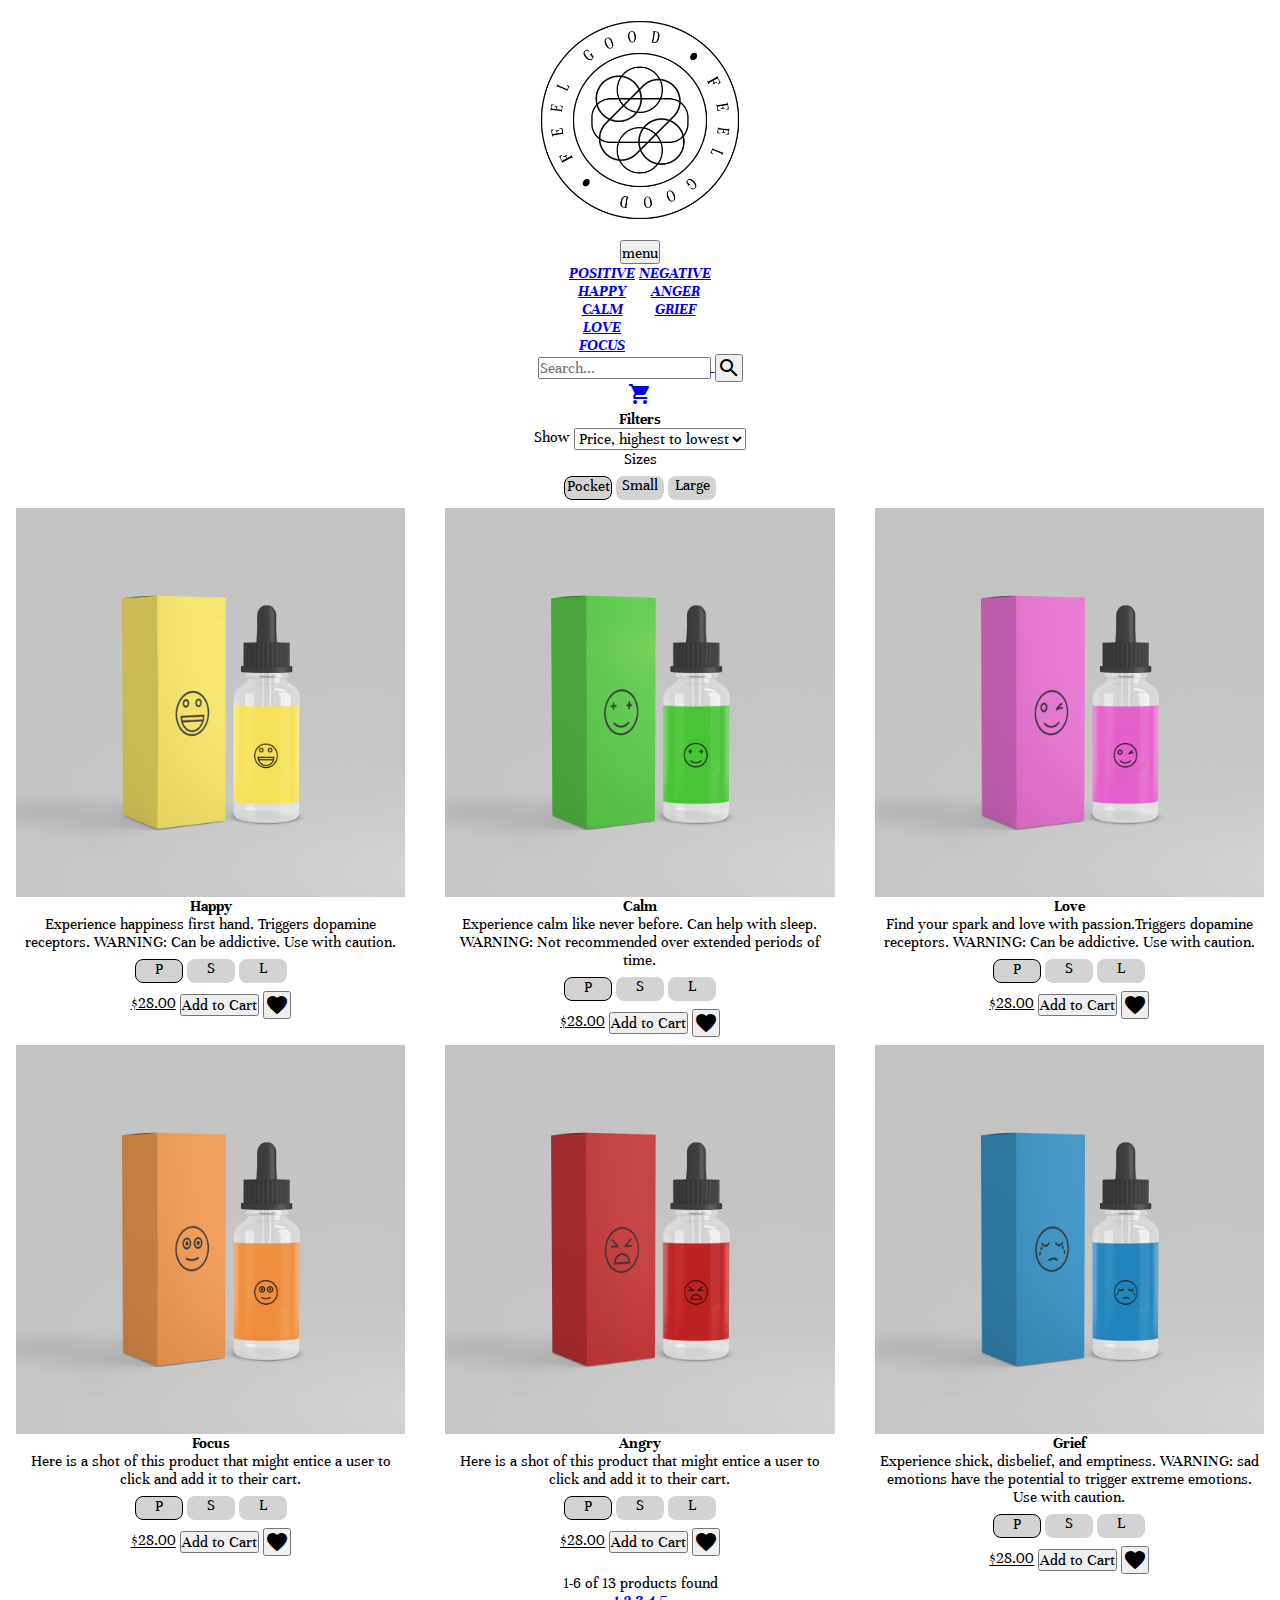
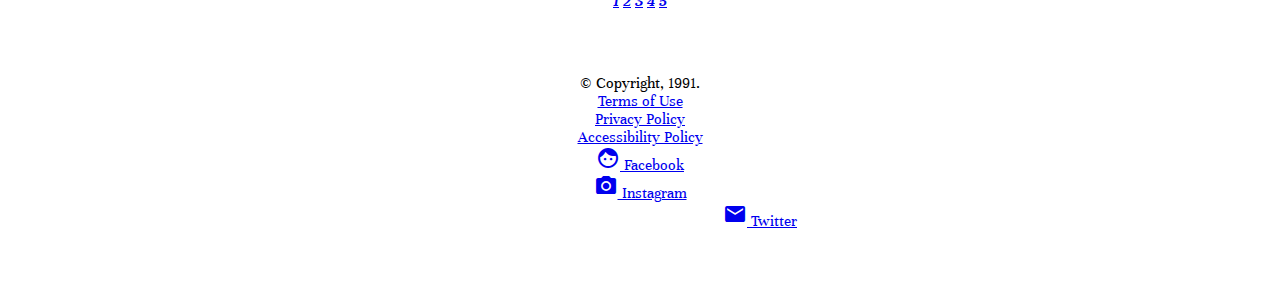
<file: index.html>
<!doctype html>
<html lang="en">
  <head>
    <meta charset="utf-8">
    <meta name="viewport" content="width=device-width, initial-scale=1.0">
    <title>FEEL GOOD</title>
    <meta name="description" content="[A short description]">
    <meta name="Author" content="Victoria Panacci">
    <link rel="stylesheet" href="css/reset.css"> <!-- You may change this "Reset" to "Normalize" if preferred -->
    <link rel="stylesheet" href="https://fonts.googleapis.com/icon?family=Material+Icons">
    <link rel="stylesheet" href="css/style.css">
    <link href="https://fonts.googleapis.com/css?family=Unna&display=swap" rel="stylesheet">
    <link href="https://fonts.googleapis.com/css?family=Unna:700i&display=swap" rel="stylesheet">
    <link rel="reset" href="css/reset.css">
    <link a href="page.html">

  </head>
  <body>
    <header>
      <!-- Site logo, replace with your own -->
      <a href="index.html">
        <img class="imagesize" src="img/logo 2 (1).png" alt="FEEL GOOOD Logo"></a>

      <!-- Navigation menu and toggle button (non-functional) -->
      <nav aria-label="Primary">
        <button type="button">
          <span>menu</span>
        </button>
        <ul class="navbar">
          <li><a href="#">Positive</a>
            <ul>
              <li><a href="#">Happy</a></li>
              <li><a href="#">Calm</a></li>
              <li><a href="#">Love</a></li>
              <li><a href="#">Focus</a></li>
            </ul>
          </li>
          <li><a href="#">Negative</a>
          <ul>
              <li><a href="#">Anger</a></li>
              <li><a href="#">Grief</li>
        </ul></li>
      </nav>

      <!-- Search for a product (non-functional) -->
      <form>
        <label class="seeyalater" for="find">Search</label>
        <input type="search" name="find" id="find" placeholder="Search...">
        
        <button type="button"><span class="material-icons">search</span></button>
      </form>

      <!-- Additional nav links -->

      <ul>
        <!-- <li><a href="#"><span class="material-icons">favorite_border</span></a></li> -->
        <li><a href="#"><span class="material-icons">shopping_cart</span></a></li>
      </ul>
    </header>

    <main>
      <header>
        <!-- <h1>Sale on Positive</h1> -->

        <!-- Filtering product form -->
        <form>
          <h2>Filters</h2>
          <fieldset>
            <label for="sort">Show</label>
            <select name="sort" id="sort">
              <option value="price-high">Price, highest to lowest</option>
              <option value="price-low">Price, lowest to highest</option>
              <option value="newest">Newest releases</option>
            </select>
          </fieldset>
          <fieldset>
            <!-- <legend>Colour</legend>
            <ul>
              <li><input type="checkbox" name="colour" value="black" id="black"> <label for="black">Black</label></li>
              <li><input type="checkbox" name="colour" value="white" id="white"> <label for="white">White</label></li>
              <li><input type="checkbox" name="colour" value="grey" id="grey"> <label for="grey">Grey</label></li>
              <li><input type="checkbox" name="colour" value="red" id="red"> <label for="red">Red</label></li>
              <li><input type="checkbox" name="colour" value="blue" id="blue"> <label for="blue">Blue</label></li>
            </ul>
          </fieldset> -->
          <fieldset>
            <fieldset>
                <legend>Sizes</legend>
                <ul class="options">
                  <li>
                    <label class="option">
                      <input type="radio" name="sizee" value="p" checked> <!-- default -->
                      <span class="circle">Pocket</span>
                    </label>
                  </li>
              
                  <li>
                    <label class="option">
                      <input type="radio" name="sizee" value="s">
                      <span class="circle">Small</span>
                    </label>
                  </li>
              
                  <li>
                    <label class="option">
                      <input type="radio" name="sizee" value="l"> 
                      <span class="circle">Large</span>
                    </label>
                  </li>
                </ul>
              </fieldset>
              
          </fieldset>
          <!-- <fieldset>
            <legend>Ratings (above)</legend>
            <ol>
              <li>
                <input type="radio" name="rating" value="4" id="aboveFour">
                <label for="aboveFour">
                  <span class="material-icons">star</span><span class="material-icons">star</span><span class="material-icons">star</span><span class="material-icons">star</span><span class="material-icons">star_border</span>
                </label>
              </li>
              <li>
                <input type="radio" name="rating" value="3" id="aboveThree">
                <label for="aboveThree">
                  <span class="material-icons">star</span><span class="material-icons">star</span><span class="material-icons">star</span><span class="material-icons">star_border</span><span class="material-icons">star_border</span>
                </label>
              </li>
              <li>
                <input type="radio" name="rating" value="2" id="aboveTwo">
                <label for="aboveTwo">
                  <span class="material-icons">star</span><span class="material-icons">star</span><span class="material-icons">star_border</span><span class="material-icons">star_border</span><span class="material-icons">star_border</span>
                </label>
              </li>
              <li>
                <input type="radio" name="rating" value="1" id="aboveOne">
                <label for="aboveOne">
                  <span class="material-icons">star</span><span class="material-icons">star_border</span><span class="material-icons">star_border</span><span class="material-icons">star_border</span><span class="material-icons">star_border</span>
                </label>
              </li>
            </ol>
          </fieldset> -->
        </form>
      </header>

      <section>


        <div class="layout">
          <article class="articlepad">
            <header>
              <a href="page.html">
              <img src="img/happiness.png" alt="Happy">
            </a>  
            </header>
            <h3>Happy</h3>
            <p>Experience happiness first hand. Triggers dopamine receptors. WARNING: Can be addictive. Use with  caution.</p>
            <form>
              <fieldset>
                  <fieldset>
                      <ul class="options">
                        <li>
                          <label class="option">
                            <input type="radio" name="sizee" value="p" checked> <!-- default -->
                            <span class="circle">P</span>
                          </label>
                        </li>
                    
                        <li>
                          <label class="option">
                            <input type="radio" name="sizee" value="s">
                            <span class="circle">S</span>
                          </label>
                        </li>
                    
                        <li>
                          <label class="option">
                            <input type="radio" name="sizee" value="l"> 
                            <span class="circle">L</span>
                          </label>
                        </li>
                      </ul>
                    </fieldset>

              <footer>
                <data value="39"> <ins>$28.00</ins></data>
                <button type="button">Add to Cart</button>
                <button type="button"><span class="material-icons">favorite</span></button>
              </footer>
            </form>
          </article>

          <!-- Calm -->
          <article class="articlepad">
            <header>
                <a href="page.html">
              <img src="img/calm.png" alt="Calm Product Image">
              </a> 
            </header>
            <h3>Calm</h3>
            <p>Experience calm like never before. Can help with sleep. WARNING: Not recommended over extended periods of time.</p>
            <form>
                <fieldset>
                    <ul class="options">
                      <li>
                        <label class="option">
                          <input type="radio" name="sizee" value="p" checked> <!-- default -->
                          <span class="circle">P</span>
                        </label>
                      </li>
                  
                      <li>
                        <label class="option">
                          <input type="radio" name="sizee" value="s">
                          <span class="circle">S</span>
                        </label>
                      </li>
                  
                      <li>
                        <label class="option">
                          <input type="radio" name="sizee" value="l"> 
                          <span class="circle">L</span>
                        </label>
                      </li>
                    </ul>
                  </fieldset>

                  <footer>
                      <data value="39"> <ins>$28.00</ins></data>
                      <button type="button">Add to Cart</button>
                      <button type="button"><span class="material-icons">favorite</span></button>
                    </footer>
                  </form>
                </article>

          <!-- Love -->
          <article class="articlepad">
            <header>
                <a href="page.html">
              <img src="img/Passion.png" alt="Love Product Image">
            </a>
            </header>
            <h3>Love</h3>
            <p>Find your spark and love with passion.Triggers dopamine receptors. WARNING: Can be addictive. Use with  caution.</p>
            <form>
                <fieldset>
                    <ul class="options">
                      <li>
                        <label class="option">
                          <input type="radio" name="sizee" value="p" checked> <!-- default -->
                          <span class="circle">P</span>
                        </label>
                      </li>
                  
                      <li>
                        <label class="option">
                          <input type="radio" name="sizee" value="s">
                          <span class="circle">S</span>
                        </label>
                      </li>
                  
                      <li>
                        <label class="option">
                          <input type="radio" name="sizee" value="l"> 
                          <span class="circle">L</span>
                        </label>
                      </li>
                    </ul>
                  </fieldset>

                  <footer>
                      <data value="39"> <ins>$28.00</ins></data>
                      <button type="button">Add to Cart</button>
                      <button type="button"><span class="material-icons">favorite</span></button>
                    </footer>
                  </form>
                </article>
    
          <!-- Focus -->
          <article class="articlepad">
            <header>
                <a href="page.html">
              <img src="img/focus.png" alt="Focus Product Image">
              </a>
            </header>
            <h3>Focus</h3>
            <p>Here is a shot of this product that might entice a user to click and add it to their cart.</p>
            <form>
                <fieldset>
                    <ul class="options">
                      <li>
                        <label class="option">
                          <input type="radio" name="sizee" value="p" checked> <!-- default -->
                          <span class="circle">P</span>
                        </label>
                      </li>
                  
                      <li>
                        <label class="option">
                          <input type="radio" name="sizee" value="s">
                          <span class="circle">S</span>
                        </label>
                      </li>
                  
                      <li>
                        <label class="option">
                          <input type="radio" name="sizee" value="l"> 
                          <span class="circle">L</span>
                        </label>
                      </li>
                    </ul>
                  </fieldset>

                  <footer>
                      <data value="39"> <ins>$28.00</ins></data>
                      <button type="button">Add to Cart</button>
                      <button type="button"><span class="material-icons">favorite</span></button>
                    </footer>
                  </form>
                </article>

          <!-- Angry -->
          <article class="articlepad">
            <header>
              <a href="page.html">
              <img src="img/anger.png" alt="Product Image">
              </a>
            </header>
            <h3>Angry</h3>
            <p>Here is a shot of this product that might entice a user to click and add it to their cart.</p>
            <form>
                <fieldset>
                    <ul class="options">
                      <li>
                        <label class="option">
                          <input type="radio" name="sizee" value="p" checked> <!-- default -->
                          <span class="circle">P</span>
                        </label>
                      </li>
                  
                      <li>
                        <label class="option">
                          <input type="radio" name="sizee" value="s">
                          <span class="circle">S</span>
                        </label>
                      </li>
                  
                      <li>
                        <label class="option">
                          <input type="radio" name="sizee" value="l"> 
                          <span class="circle">L</span>
                        </label>
                      </li>
                    </ul>
                  </fieldset>

                  <footer>
                      <data value="39"> <ins>$28.00</ins></data>
                      <button type="button">Add to Cart</button>
                      <button type="button"><span class="material-icons">favorite</span></button>
                    </footer>
                  </form>
                </article>

         <!-- Sad -->
          <article class="articlepad">
                      <header>
                        <a href="page.html">
                        <img src="img/Sadness.png" alt="Product Image">
                      </a>
                      </header>
                      <h3>Grief</h3>
                      <p>Experience shick, disbelief, and emptiness. WARNING: sad emotions have the potential to trigger extreme emotions. Use with caution. </p>
                      <form>
                          <fieldset>
                              <ul class="options">
                                <li>
                                  <label class="option">
                                    <input type="radio" name="sizee" value="p" checked> <!-- default -->
                                    <span class="circle">P</span>
                                  </label>
                                </li>
                            
                                <li>
                                  <label class="option">
                                    <input type="radio" name="sizee" value="s">
                                    <span class="circle">S</span>
                                  </label>
                                </li>
                            
                                <li>
                                  <label class="option">
                                    <input type="radio" name="sizee" value="l"> 
                                    <span class="circle">L</span>
                                  </label>
                                </li>
                              </ul>
                            </fieldset>
          
                            <footer>
                                <data value="39"> <ins>$28.00</ins></data>
                                <button type="button">Add to Cart</button>
                                <button type="button"><span class="material-icons">favorite</span></button>
                              </footer>
                            </form>
                          </article>
          </article>
        </div>
      </section>

      <section role="navigation" aria-label="Pagination">
        <p>1-6 of 13 products found</p>
        <ol class="navbar li">
          <li><a href="#" aria-label="Current Page, Page 1" aria-current="true">1</a></li>
          <li><a href="#" aria-label="Page 2">2</a></li>
          <li><a href="#" aria-label="Page 3">3</a></li>
          <li><a href="#" aria-label="Page 4">4</a></li>
          <li><a href="#" aria-label="Page 5">5</a></li>
        </ol>
      </section>
    </main>

    <footer class="foot">
      <p>&copy; Copyright, 1991.</p>
      <nav aria-label="Legal">
        <ul class="submenu">
          <li><a href="#">Terms of Use</a></li>
          <li><a href="#">Privacy Policy</a></li>
          <li><a href="#">Accessibility Policy</a></li>
        </ul>
      </nav>
      <ul>
        <li><a href="#"><span class="material-icons">face</span> Facebook</a></li>
        <li><a href="#"><span class="material-icons">camera_alt</span> Instagram</a></li>
        <li><a href="#"><span class="material-icons">alternate_email</span> Twitter</a></li>
      </ul>
    </footer>

  </body>
</html>
</file>
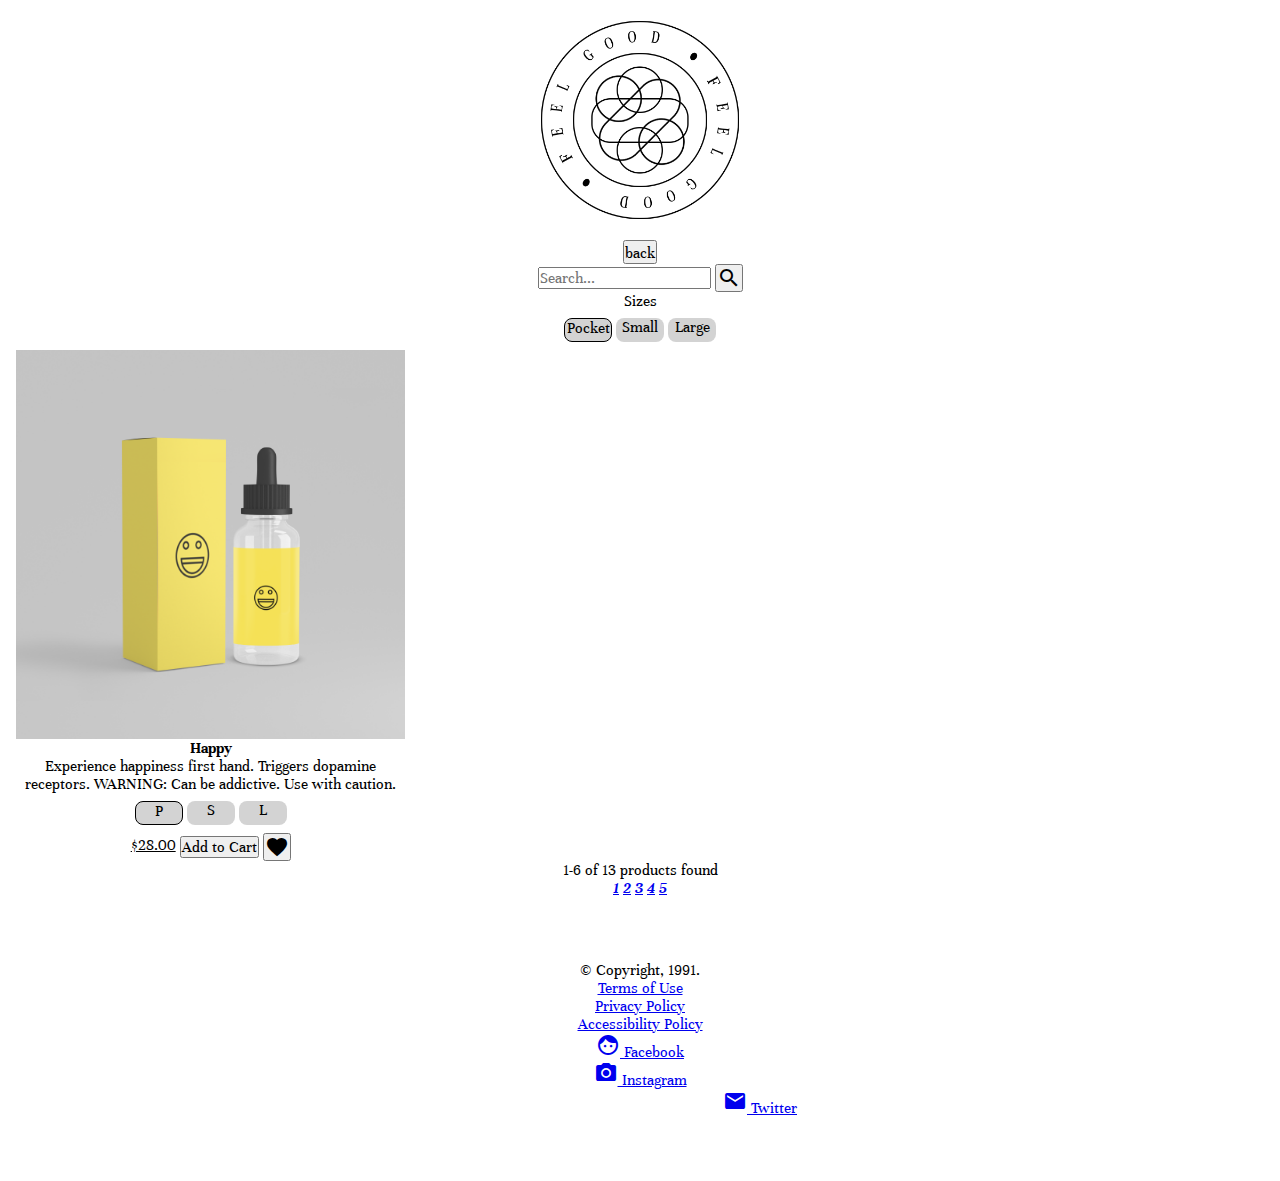
<file: page.html>
<!doctype html>
<html lang="en">
  <head>
    <meta charset="utf-8">
    <meta name="viewport" content="width=device-width, initial-scale=1.0">
    <title>FEEL GOOD</title>
    <meta name="description" content="[A short description]">
    <meta name="Author" content="Victoria Panacci">
    <link rel="stylesheet" href="css/reset.css"> <!-- You may change this "Reset" to "Normalize" if preferred -->
    <link rel="stylesheet" href="https://fonts.googleapis.com/icon?family=Material+Icons">
    <link rel="stylesheet" href="css/style.css">
    <link href="https://fonts.googleapis.com/css?family=Unna&display=swap" rel="stylesheet">
    <link href="https://fonts.googleapis.com/css?family=Unna:700i&display=swap" rel="stylesheet">
    <link rel="reset" href="css/reset.css">
    <link a href="page.html">

  </head>
  <body>
    <header>
      <!-- Site logo, replace with your own -->
      <a href="index.html">
            <img class="imagesize" src="img/logo 2 (1).png" alt="FEEL GOOOD Logo"></a>
    
      <!-- Navigation menu and toggle button (non-functional) -->
      <nav aria-label="Primary">
        <button type="button">
          <span>back</span>
        </button>
        <ul class="navbar">
          <!-- <li><a href="index.html">back</a></li> -->
      </nav>

      <!-- Search for a product (non-functional) -->
      <form>
        <label class="seeyalater" for="find">Search</label>
        <input type="search" name="find" id="find" placeholder="Search...">
        
        <button type="button"><span class="material-icons">search</span></button>
      </form>

    </header>

    <main>
      <header>

          <fieldset>
            <fieldset>
                <legend>Sizes</legend>
                <ul class="options">
                  <li>
                    <label class="option">
                      <input type="radio" name="sizee" value="p" checked> <!-- default -->
                      <span class="circle">Pocket</span>
                    </label>
                  </li>
              
                  <li>
                    <label class="option">
                      <input type="radio" name="sizee" value="s">
                      <span class="circle">Small</span>
                    </label>
                  </li>
              
                  <li>
                    <label class="option">
                      <input type="radio" name="sizee" value="l"> 
                      <span class="circle">Large</span>
                    </label>
                  </li>
                </ul>
              </fieldset>
              
        </form>
      </header> 

      <section>

        <div class="layout">
          <article class="articlepad">
            <header>
              <a href="page.html">
              <img src="img/happiness.png" alt="Happy">
            </a>  
            </header>
            <h3>Happy</h3>
            <p>Experience happiness first hand. Triggers dopamine receptors. WARNING: Can be addictive. Use with  caution.</p>
            <form>
              <fieldset>
                  <fieldset>
                      <ul class="options">
                        <li>
                          <label class="option">
                            <input type="radio" name="sizee" value="p" checked> <!-- default -->
                            <span class="circle">P</span>
                          </label>
                        </li>
                    
                        <li>
                          <label class="option">
                            <input type="radio" name="sizee" value="s">
                            <span class="circle">S</span>
                          </label>
                        </li>
                    
                        <li>
                          <label class="option">
                            <input type="radio" name="sizee" value="l"> 
                            <span class="circle">L</span>
                          </label>
                        </li>
                      </ul>
                    </fieldset>

              <footer>
                <data value="39"> <ins>$28.00</ins></data>
                <button type="button">Add to Cart</button>
                <button type="button"><span class="material-icons">favorite</span></button>
              </footer>
            </form>
          </article>
        </div>
      </section>

      <section role="navigation" aria-label="Pagination">
        <p>1-6 of 13 products found</p>
        <ol class="navbar li">
          <li><a href="#" aria-label="Current Page, Page 1" aria-current="true">1</a></li>
          <li><a href="#" aria-label="Page 2">2</a></li>
          <li><a href="#" aria-label="Page 3">3</a></li>
          <li><a href="#" aria-label="Page 4">4</a></li>
          <li><a href="#" aria-label="Page 5">5</a></li>
        </ol>
      </section>
    </main>

    <footer class="foot">
      <p>&copy; Copyright, 1991.</p>
      <nav aria-label="Legal">
        <ul class="submenu">
          <li><a href="#">Terms of Use</a></li>
          <li><a href="#">Privacy Policy</a></li>
          <li><a href="#">Accessibility Policy</a></li>
        </ul>
      </nav>
      <ul>
        <li><a href="#"><span class="material-icons">face</span> Facebook</a></li>
        <li><a href="#"><span class="material-icons">camera_alt</span> Instagram</a></li>
        <li><a href="#"><span class="material-icons">alternate_email</span> Twitter</a></li>
      </ul>
    </footer>

  </body>
</html>
</file>
<file: css/style.css>
html{
    background-color: white;
    font-family: 'Unna', serif;
    font-weight: 500;
    text-align: center;

}
body{
    font-size: 1em;
    display: grid;

} 
.seeyalater {
  display: none;
}

.imagesize{
  max-width:  15em;

}

.navbar > li{
    display: inline-block;
    font-weight: 700;
    text-transform: uppercase;
    font-style: italic;
    vertical-align: top;
    
}

.articlepad{
  padding: 0 1em;
}

.container{
  display: flex;
  flex-flow: wrap;
  justify-content: space-evenly;
  padding: 1em;
}

.foot{
  padding: 4em;

}

.options li { 
  margin: 0.5em 0; 
  display: inline-block;
  text-align: center;
}

.option input {
  display: none;
}

.circle { 
  display: inline-block;
  vertical-align: middle;
  background-color: #ccc;
  width: 3em;
  height: 1.5em;
  cursor: pointer;
  box-sizing: border-box;
  border-radius: 0.5em;
}

.option input:checked + .circle {
  background-position: center;
  border: 1px solid black;
}

@media screen and (min-width: 40em) {
    body {
      background-color: lightgrey;
    }
    .layout {
      display: grid;
      grid-template-columns: 1fr 1fr;
      grid-gap: 0.5em;
    }
    .grid{
      grid-template-columns: 1fr 1fr;
      
  }

  .circle{
    background-color: white;
  }

}

@media screen and (min-width: 60em) {
  body {
    background-color: white;
  }
  .layout {
    grid-template-columns: 1fr 1fr 1fr;
  }
  .circle{
    background-color: lightgrey;
}

}
</file>
